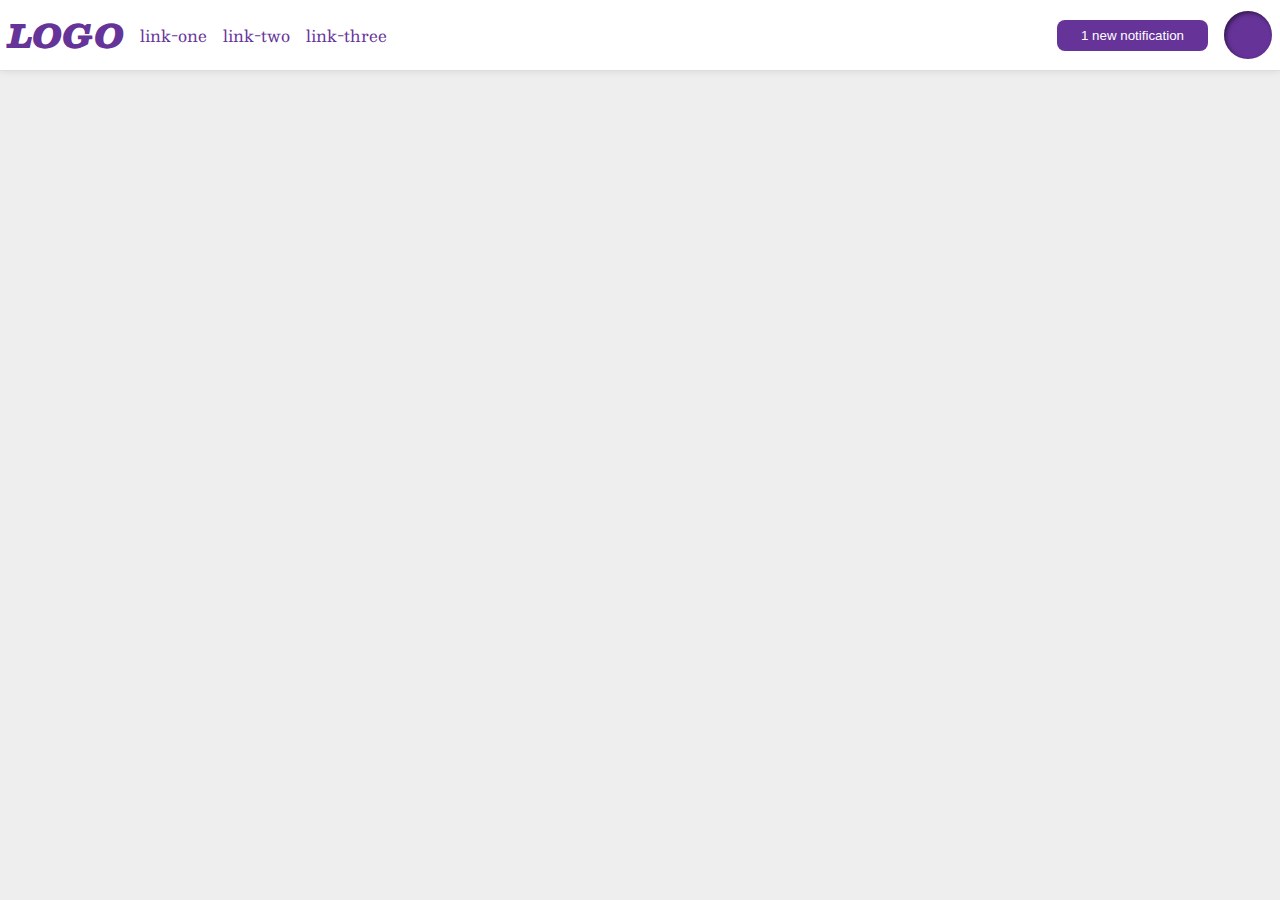
<file: foundations/flex/03-flex-header-2/index.html>
<!DOCTYPE html>
<html lang="en">
<head>
  <meta charset="UTF-8">
  <meta http-equiv="X-UA-Compatible" content="IE=edge">
  <meta name="viewport" content="width=device-width, initial-scale=1.0">
  <title>Flex Header 2</title>
  <link rel="stylesheet" href="style.css">
</head>
<body>
  <div class="header">
    <div class="container">
      <div class="logo">
        LOGO
      </div>
      <ul class="links">
        <li><a href="https://google.com">link-one</a></li>
        <li><a href="https://google.com">link-two</a></li>
        <li><a href="https://google.com">link-three</a></li>
      </ul>
    </div>
    <div class="container">
      <button class="notifications">
        1 new notification
      </button>
      <div class="profile-image"></div>
    </div>
  </div>
</body>
</html>
</file>
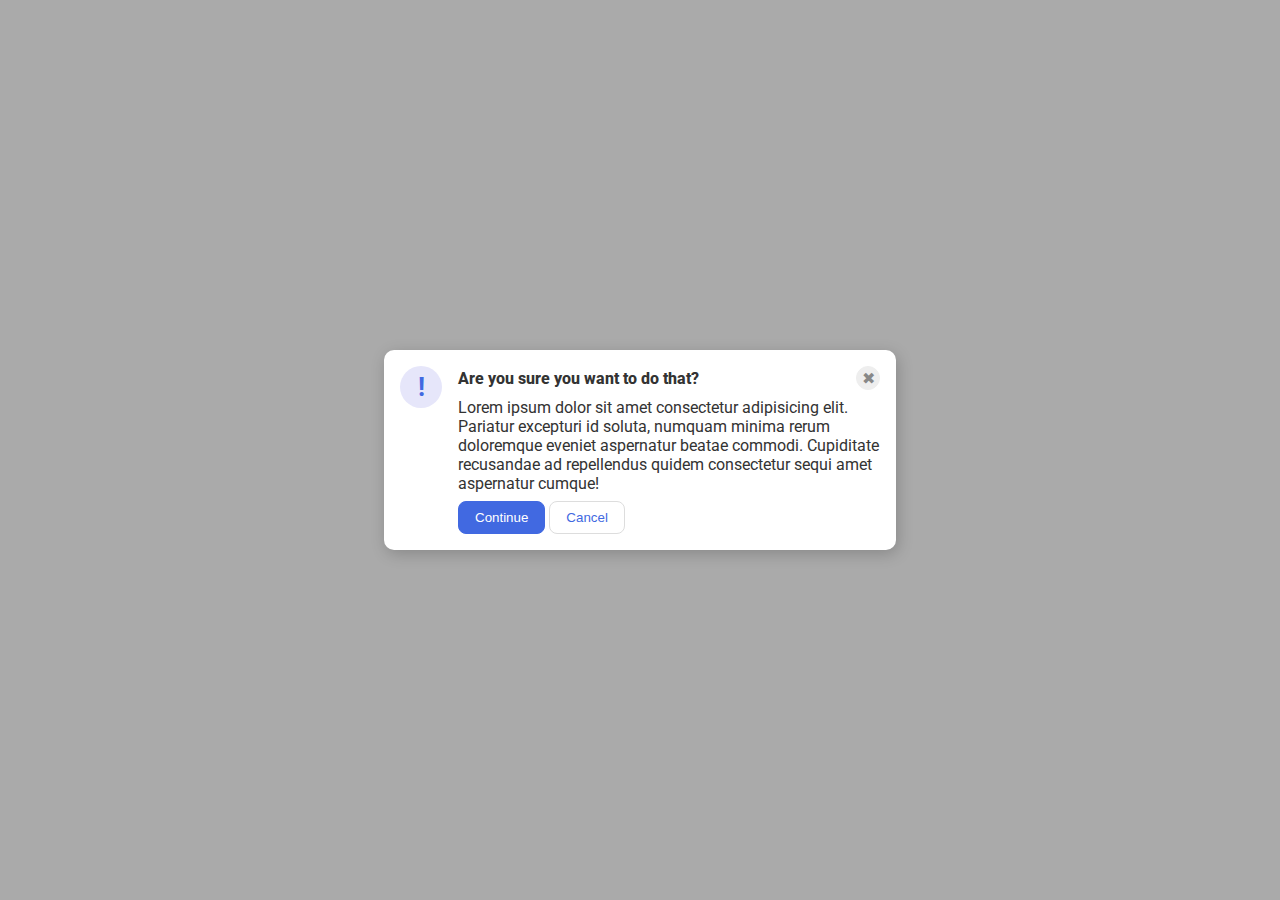
<file: foundations/flex/05-flex-modal/index.html>
<!DOCTYPE html>
<html lang="en">
<head>
  <meta charset="UTF-8">
  <meta http-equiv="X-UA-Compatible" content="IE=edge">
  <meta name="viewport" content="width=device-width, initial-scale=1.0">
  <link rel="stylesheet" href="style.css">
  <title>Modal</title>
</head>
<body>
  <div class="modal">
    <div class="icon">!</div>
    <div class="container">
      <div class="title-container">
        <div class="header">Are you sure you want to do that?</div>
        <button class="close-button">✖</button>
      </div>
      <div class="text">Lorem ipsum dolor sit amet consectetur adipisicing elit. Pariatur excepturi id soluta, numquam minima rerum doloremque eveniet aspernatur beatae commodi. Cupiditate recusandae ad repellendus quidem consectetur sequi amet aspernatur cumque!</div>
      <div class="buttons">
        <button class="continue">Continue</button>
        <button class="cancel">Cancel</button>
      </div>
    </div>
  </div>
</body>
</html>
</file>
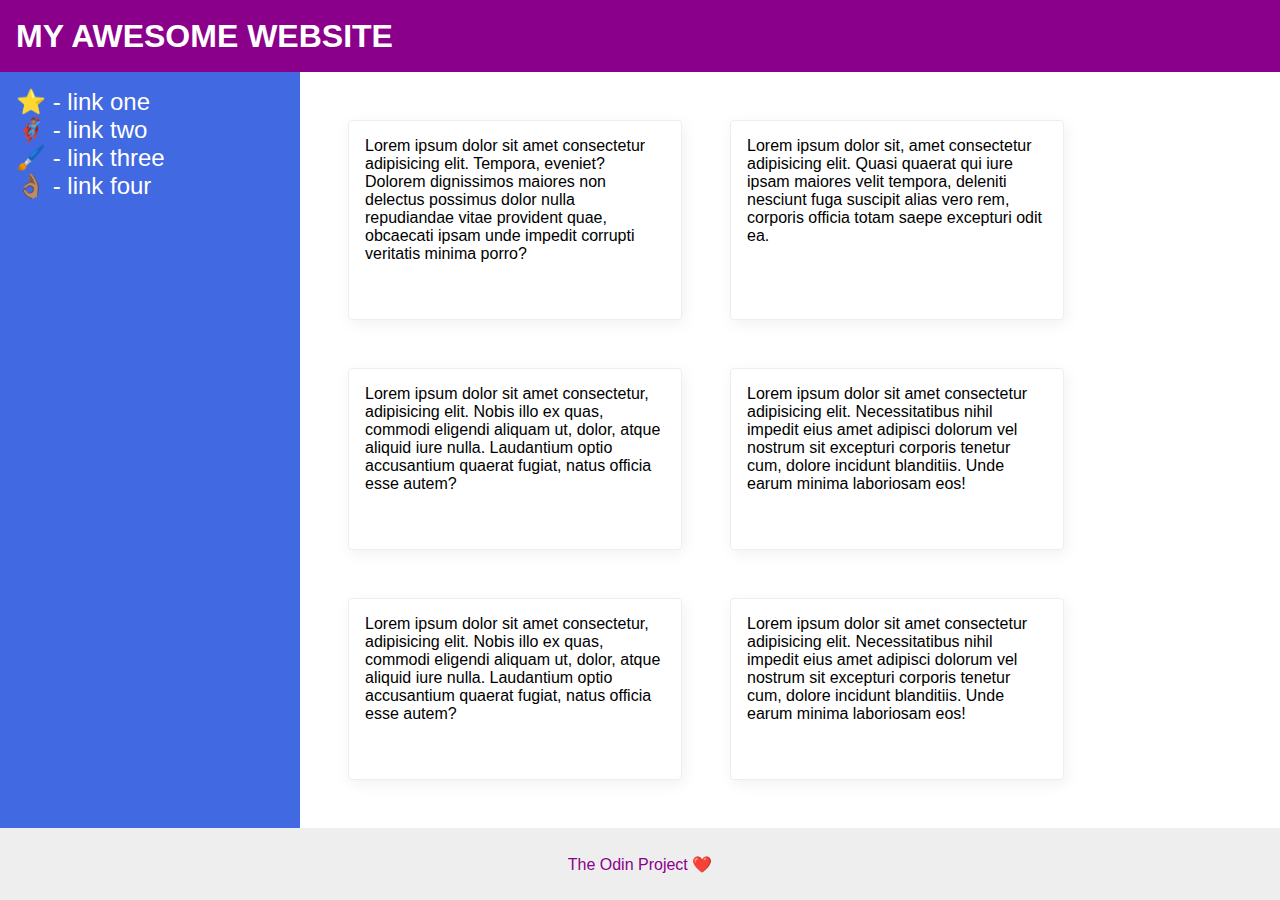
<file: foundations/flex/07-flex-layout-2/index.html>
<!DOCTYPE html>
<html lang="en">
<head>
  <meta charset="UTF-8">
  <meta http-equiv="X-UA-Compatible" content="IE=edge">
  <meta name="viewport" content="width=device-width, initial-scale=1.0">
  <title>The Holy Grail</title>
  <link rel="stylesheet" href="style.css">
</head>
<body>
  <div class="header">
    MY AWESOME WEBSITE
  </div>
  
  <div class="main">
    <div class="sidebar">
      <ul>
        <li><a href="#">⭐ - link one</a></li>
        <li><a href="#">🦸🏽‍♂️ - link two</a></li>
        <li><a href="#">🖌️ - link three</a></li>
        <li><a href="#">👌🏽 - link four</a></li>
      </ul>
    </div>
    
    <div class="cards">
      <div class="card">Lorem ipsum dolor sit amet consectetur adipisicing elit. Tempora, eveniet? Dolorem dignissimos maiores non delectus possimus dolor nulla repudiandae vitae provident quae, obcaecati ipsam unde impedit corrupti veritatis minima porro?</div>
      <div class="card">Lorem ipsum dolor sit, amet consectetur adipisicing elit. Quasi quaerat qui iure ipsam maiores velit tempora, deleniti nesciunt fuga suscipit alias vero rem, corporis officia totam saepe excepturi odit ea.</div>
      <div class="card">Lorem ipsum dolor sit amet consectetur, adipisicing elit. Nobis illo ex quas, commodi eligendi aliquam ut, dolor, atque aliquid iure nulla. Laudantium optio accusantium quaerat fugiat, natus officia esse autem?</div>
      <div class="card">Lorem ipsum dolor sit amet consectetur adipisicing elit. Necessitatibus nihil impedit eius amet adipisci dolorum vel nostrum sit excepturi corporis tenetur cum, dolore incidunt blanditiis. Unde earum minima laboriosam eos!</div>
      <div class="card">Lorem ipsum dolor sit amet consectetur, adipisicing elit. Nobis illo ex quas, commodi eligendi aliquam ut, dolor, atque aliquid iure nulla. Laudantium optio accusantium quaerat fugiat, natus officia esse autem?</div>
      <div class="card">Lorem ipsum dolor sit amet consectetur adipisicing elit. Necessitatibus nihil impedit eius amet adipisci dolorum vel nostrum sit excepturi corporis tenetur cum, dolore incidunt blanditiis. Unde earum minima laboriosam eos!</div>
    </div>
  </div>
  
  <div class="footer">
    The Odin Project ❤️
  </div>
</body>
</html>
</file>
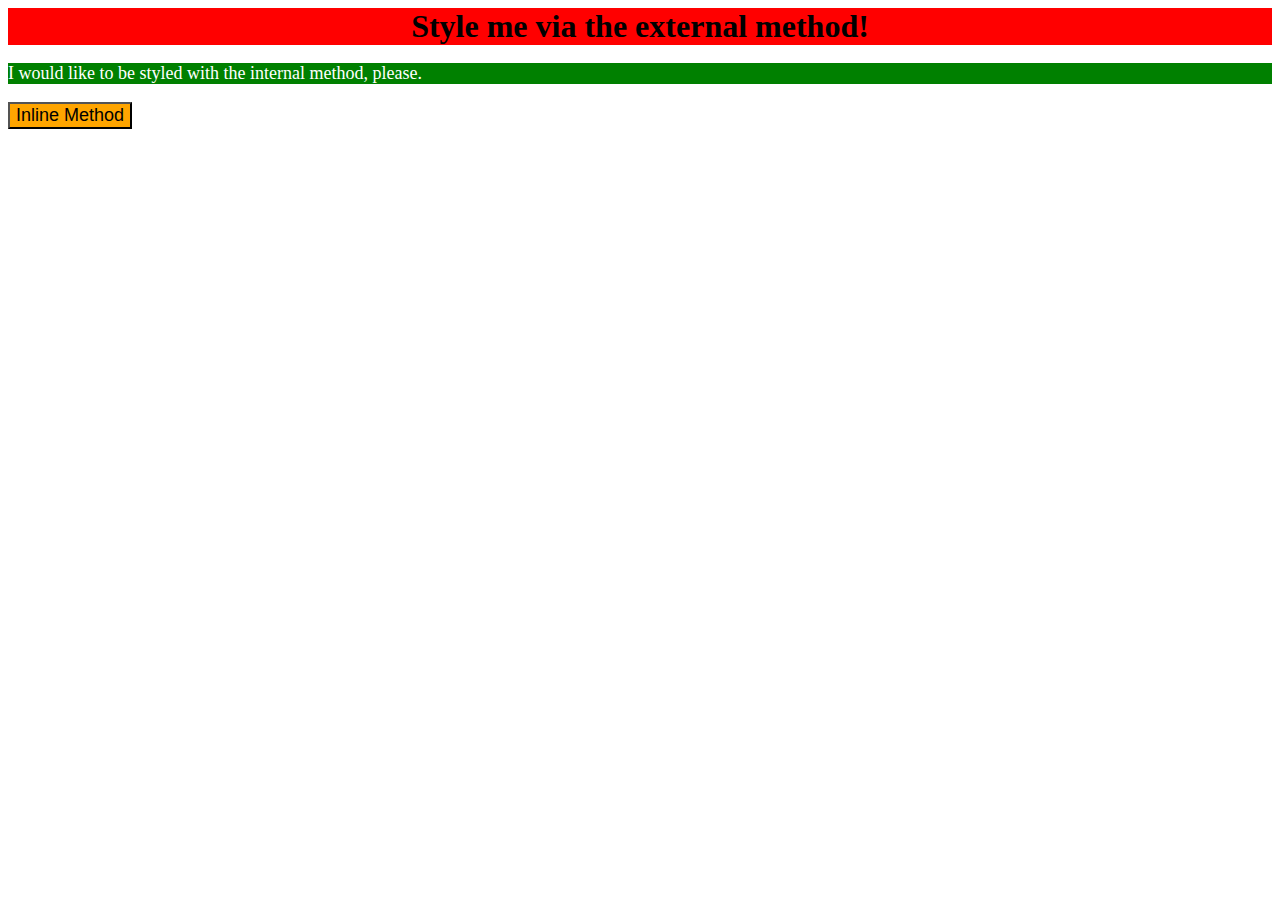
<file: foundations/intro-to-css/01-css-methods/index.html>
<!DOCTYPE html>
<html lang="en">
  <head>
    <meta charset="UTF-8">
    <meta http-equiv="X-UA-Compatible" content="IE=edge">
    <meta name="viewport" content="width=device-width, initial-scale=1.0">
    <title>Methods for Adding CSS</title>
    <link rel="stylesheet" href="styles.css">
    <style>
      p {
        background-color: green;
        color: white;
        font-size: 18px;
      }
    </style>
  </head>
  <body>
    <div>Style me via the external method!</div>
    <p>I would like to be styled with the internal method, please.</p>
    <button style="background-color: orange; font-size: 18px;">Inline Method</button>
  </body>
</html>
</file>
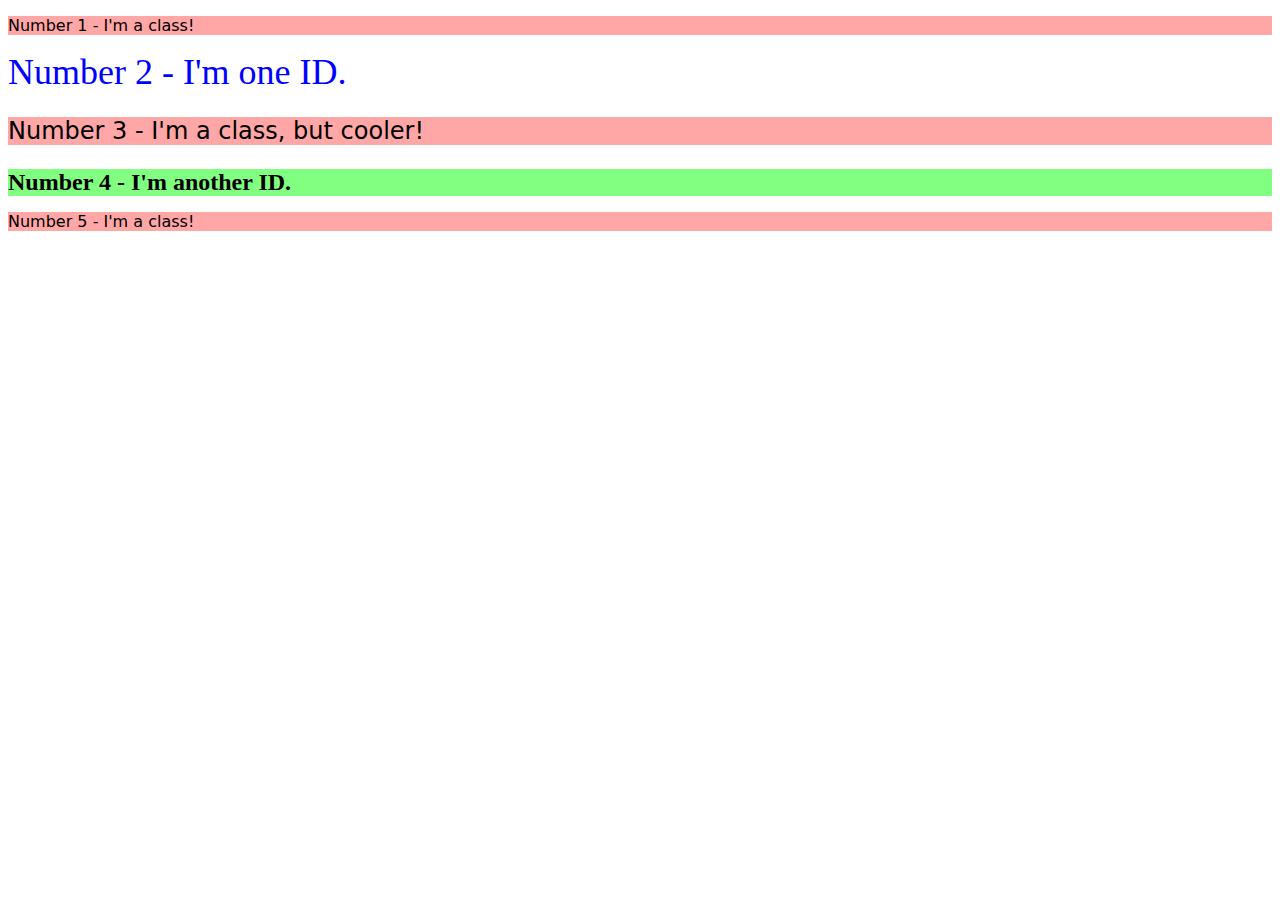
<file: foundations/intro-to-css/02-class-id-selectors/index.html>
<!DOCTYPE html>
<html lang="en">
  <head>
    <meta charset="UTF-8">
    <meta http-equiv="X-UA-Compatible" content="IE=edge">
    <meta name="viewport" content="width=device-width, initial-scale=1.0">
    <title>Class and ID Selectors</title>
    <link rel="stylesheet" href="style.css">
  </head>
  <body>
    <p class="odd">Number 1 - I'm a class!</p>
    <div id="second">Number 2 - I'm one ID.</div>
    <p class="fonts odd">Number 3 - I'm a class, but cooler!</p>
    <div id="fourth" class="fonts">Number 4 - I'm another ID.</div>
    <p class="odd">Number 5 - I'm a class!</p>
  </body>
</html>
</file>
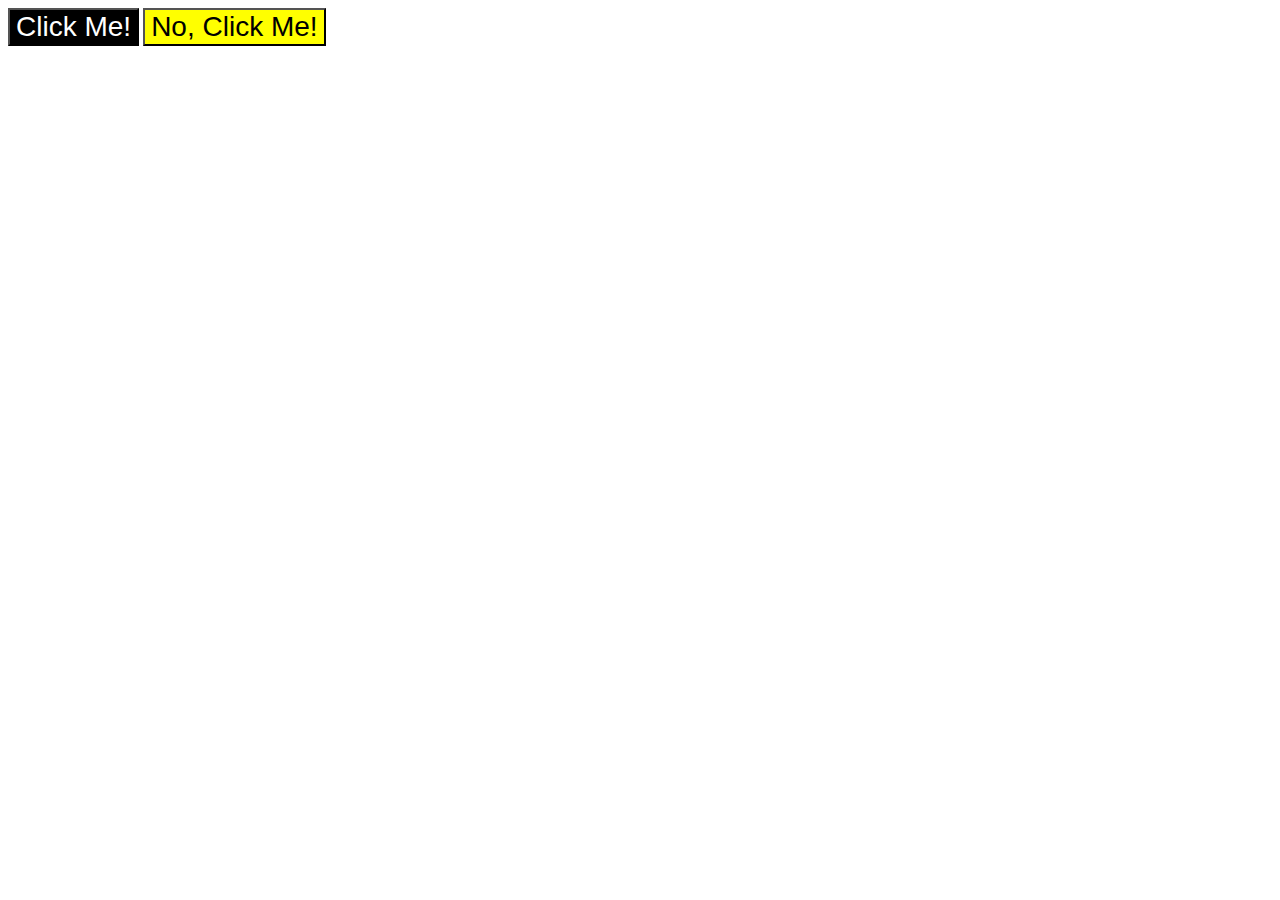
<file: foundations/intro-to-css/03-grouping-selectors/index.html>
<!DOCTYPE html>
<html lang="en">
  <head>
    <meta charset="UTF-8">
    <meta http-equiv="X-UA-Compatible" content="IE=edge">
    <meta name="viewport" content="width=device-width, initial-scale=1.0">
    <title>Grouping Selectors</title>
    <link rel="stylesheet" href="style.css">
  </head>
  <body>
    <button class="click-btn">Click Me!</button>
    <button class="no-click-btn">No, Click Me!</button>
  </body>
</html>
</file>
<file: foundations/flex/03-flex-header-2/style.css>
/* this is some magical font-importing.  
you'll learn about it later. */
@import url('https://fonts.googleapis.com/css2?family=Besley:ital,wght@0,400;1,900&display=swap');

body {
  margin: 0;
  background: #eee;
  font-family: Besley, serif;
}

.header {
  background: white;
  border-bottom: 1px solid #ddd;
  box-shadow: 0 0 8px rgba(0,0,0,.1);
  display: flex;
  justify-content: space-between;
  padding: 8px;
}

.profile-image {
  background: rebeccapurple;
  box-shadow: inset 2px 2px 4px rgba(0,0,0,.5);
  border-radius: 50%;
  width: 48px;
  height: 48px;
}

.logo {
  color: rebeccapurple;
  font-size: 32px;
  font-weight: 900;
  font-style: italic;
}

button {
  border: none;
  border-radius: 8px;
  background: rebeccapurple;
  color: white;
  padding: 8px 24px;
}

a {
  /* this removes the line under our links */
  text-decoration: none;
  color: rebeccapurple;
}

ul {
  list-style-type: none;
  display: flex;
  gap: 16px;
  padding: 0;
  margin: 0;
}

.container {
  display: flex;
  align-items: center;
  gap: 16px;
}
</file>
<file: foundations/flex/05-flex-modal/style.css>
@import url('https://fonts.googleapis.com/css2?family=Roboto:wght@400;700&display=swap');

html, body {
  height: 100%;
}

body {
  font-family: Roboto, sans-serif;
  margin: 0;
  background: #aaa;
  color: #333;
  /* I'll give you this one for free lol */
  display: flex;
  align-items: center;
  justify-content: center;
}

.modal {
  background: white;
  width: 480px;
  border-radius: 10px;
  box-shadow: 2px 4px 16px rgba(0,0,0,.2);
  display: flex;
  padding: 16px;
  gap: 16px;
}

.icon {
  color: royalblue;
  font-size: 26px;
  font-weight: 700;
  background: lavender;
  width: 42px;
  height: 42px;
  border-radius: 50%;
  display: flex;
  align-items: center;
  justify-content: center;
  flex-shrink: 0;
}

.close-button {
  background: #eee;
  border-radius: 50%;
  color: #888;
  font-weight: 400;
  font-size: 16px;
  height: 24px;
  width: 24px;
  display: flex;
  align-items: center;
  justify-content: center;
  border: 1px solid #eee;
  padding: 0;
}

button {
  cursor: pointer;
  padding: 8px 16px;
  border-radius: 8px;
}

button.continue {
  background: royalblue;
  border: 1px solid royalblue;
  color: white;
}

button.cancel {
  background: white;
  border: 1px solid #ddd;
  color: royalblue;
}

.header {
  font-weight: 800;
}

.container {
  display: flex;
  flex-direction: column;
  gap: 8px;
}

.title-container {
  display: flex;
  align-items: center;
  justify-content: space-between;
}
</file>
<file: foundations/flex/07-flex-layout-2/style.css>
body {
  font-family: -apple-system, BlinkMacSystemFont, 'Segoe UI', Roboto, Oxygen, Ubuntu, Cantarell, 'Open Sans', 'Helvetica Neue', sans-serif;
  margin: 0;
  min-height: 100vh;
  display: flex;
  flex-direction: column;
}

.header {
  height: 72px;
  background: darkmagenta;
  color: white;
  font-size: 32px;
  font-weight: 900;
  display: flex;
  align-items: center;
  padding-left: 16px;
}

.footer {
  height: 72px;
  background: #eee;
  color: darkmagenta;
  display: flex;
  justify-content: center;
  align-items: center;
}

.sidebar {
  width: 300px;
  background: royalblue;
  box-sizing: border-box;
  padding: 16px;
  flex-shrink: 0;
}

ul {
  list-style-type: none;
  margin: 0;
  padding: 0;
}

a {
  text-decoration: none;
  color: #fff;
  font-size: 24px;
}

.card {
  border: 1px solid #eee;
  box-shadow: 2px 4px 16px rgba(0,0,0,.06);
  border-radius: 4px;
  width: 300px;
  padding: 16px;
  flex-shrink: 0;
}

.cards {
  display: flex;
  flex-wrap: wrap;
  padding: 48px;
  gap: 48px;
}

.main {
  display: flex;
  flex: 1;
}
</file>
<file: foundations/intro-to-css/01-css-methods/styles.css>
div {
  background-color: red;
  font-size: 32px;
  text-align: center;
  font-weight: bold;
}
</file>
<file: foundations/intro-to-css/02-class-id-selectors/style.css>
#second {
  color: #0000FF;
  font-size: 36px;
}

#fourth {
  background-color: #80FF80;
  font-weight: bold;
}

.fonts {
  font-size: 24px;
}

.odd {
  background-color: #FFA7A7;
  font-family: Verdana, "DejaVu Sans", sans-serif;
}
</file>
<file: foundations/intro-to-css/03-grouping-selectors/style.css>
.click-btn {
  background-color: #000;
  color: #fff;
}

.no-click-btn {
  background-color: #FFFF00; 
}

.click-btn, .no-click-btn {
  font-size: 28px;
  font-family: Helvetica, "Times New Roman", sans-serif;
}
</file>
